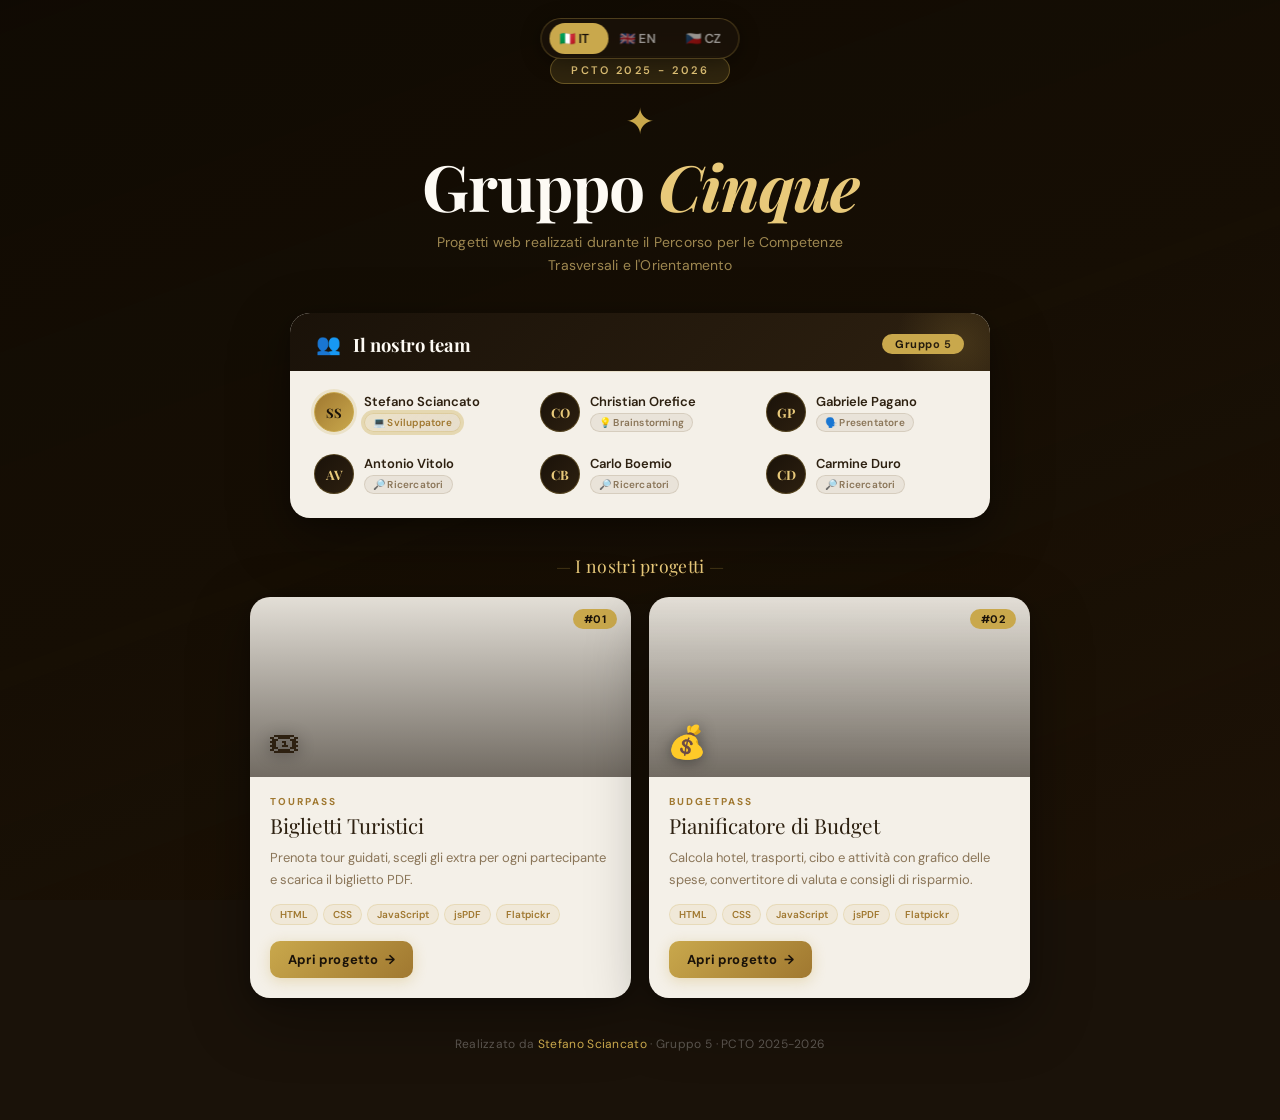
<file: index.html>
<html>
<head>
  <title>Gruppo 5 | PCTO 2025 - 2026</title>

  <link rel="preconnect" href="https://fonts.googleapis.com">
  <link rel="preconnect" href="https://fonts.gstatic.com" crossorigin>
  <link href="https://fonts.googleapis.com/css2?family=Playfair+Display:ital,wght@0,400;0,600;0,700;1,600&family=DM+Sans:wght@300;400;500;600&display=swap" rel="stylesheet">

  <link rel="stylesheet" href="style.css"/>
</head>
<body>

  <div class="bg-layer"></div>
  <div class="bg-overlay"></div>

  <div class="lang-bar">
    <div class="lang-slider" id="langSlider"></div>
    <button class="lang-btn active" data-lang="it">🇮🇹 IT</button>
    <button class="lang-btn" data-lang="en">🇬🇧 EN</button>
    <button class="lang-btn" data-lang="cs">🇨🇿 CZ</button>
  </div>

  <div class="app-wrap">

    <!-- ===== HERO ===== -->
    <header class="hero">
      <div class="hero-badge" id="heroBadge">PCTO 2025 - 2026</div>
      <span class="hero-logo" id="heroLogo">✦</span>
      <h1 id="heroTitle">Gruppo <span>Cinque</span></h1>
      <p class="hero-sub" id="heroSub">Progetti web realizzati durante il Percorso per le Competenze Trasversali e l'Orientamento</p>
    </header>

    <!-- ===== TEAM ===== -->
    <div class="team-card">
      <div class="team-header">
        <span class="team-header-icon">👥</span>
        <h2 id="teamTitle">Il nostro team</h2>
        <span class="group-num" id="groupNum">Gruppo 5</span>
      </div>
      <div class="team-divider"></div>
      <div class="team-grid">

        <div class="member dev">
          <div class="member-avatar">SS</div>
          <div class="member-info">
            <div class="member-name" id="name1">Stefano Sciancato</div>
            <div class="member-role-badge dev-badge" id="role1">💻 Sviluppatore</div>
          </div>
        </div>

        <div class="member">
          <div class="member-avatar">CO</div>
          <div class="member-info">
            <div class="member-name" id="name2">Christian Orefice</div>
            <div class="member-role-badge brain-badge" id="role2">💡 Brainstorming</div>
          </div>
        </div>

        <div class="member">
          <div class="member-avatar">GP</div>
          <div class="member-info">
            <div class="member-name" id="name3">Gabriele Pagano</div>
            <div class="member-role-badge brain-badge" id="role3">🗣️ Presentatore</div>
          </div>
        </div>

        <div class="member">
          <div class="member-avatar">AV</div>
          <div class="member-info">
            <div class="member-name" id="name4">Antonio Vitolo</div>
            <div class="member-role-badge brain-badge" id="role4">🔎 Ricercatori</div>
          </div>
        </div>

        <div class="member">
          <div class="member-avatar">CB</div>
          <div class="member-info">
            <div class="member-name" id="name5">Carlo Boemio</div>
            <div class="member-role-badge brain-badge" id="role5">🔎 Ricercatori</div>
          </div>
        </div>

        <div class="member">
          <div class="member-avatar">CD</div>
          <div class="member-info">
            <div class="member-name" id="name6">Carmine Duro</div>
            <div class="member-role-badge brain-badge" id="role6">🔎 Ricercatori</div>
          </div>
        </div>

      </div>
    </div>

    <!-- ===== PROGETTI ===== -->
    <section class="projects-section">
      <div class="section-title" id="projectsTitle">I nostri progetti</div>

      <div class="projects-grid">

        <!-- TourPass -->
        <a href="tuorpass\index.html" class="project-card">
          <div class="project-img" style="background-image: url('https://images.unsplash.com/photo-1519922639192-e73293ca430e?auto=format&fit=crop&w=1000&q=80');">
            <div class="img-tint"></div>
            <span class="project-img-emoji">🎟</span>
            <span class="project-num">#01</span>
          </div>
          <div class="project-body">
            <div class="project-app-name">TourPass</div>
            <div class="project-title" id="tourTitle">Biglietti Turistici</div>
            <div class="project-desc" id="tourDesc">Prenota tour guidati, scegli gli extra per ogni partecipante e scarica il biglietto PDF.</div>
            <div class="project-tags">
              <span class="tag">HTML</span>
              <span class="tag">CSS</span>
              <span class="tag">JavaScript</span>
              <span class="tag">jsPDF</span>
              <span class="tag">Flatpickr</span>
            </div>
            <div class="project-link-row">
              <span class="open-btn" id="openTour">Apri progetto <span class="arrow">→</span></span>
            </div>
          </div>
        </a>

        <!-- BudgetPass -->
        <a href="budgetpass\index.html" class="project-card">
          <div class="project-img" style="background-image: url('https://images.unsplash.com/photo-1488085061387-422e29b40080?auto=format&fit=crop&w=1000&q=80');">
            <div class="img-tint"></div>
            <span class="project-img-emoji">💰</span>
            <span class="project-num">#02</span>
          </div>
          <div class="project-body">
            <div class="project-app-name">BudgetPass</div>
            <div class="project-title" id="budgetTitle">Pianificatore di Budget</div>
            <div class="project-desc" id="budgetDesc">Calcola hotel, trasporti, cibo e attività con grafico delle spese, convertitore di valuta e consigli di risparmio.</div>
            <div class="project-tags">
              <span class="tag">HTML</span>
              <span class="tag">CSS</span>
              <span class="tag">JavaScript</span>
              <span class="tag">jsPDF</span>
              <span class="tag">Flatpickr</span>
            </div>
            <div class="project-link-row">
              <span class="open-btn" id="openBudget">Apri progetto <span class="arrow">→</span></span>
            </div>
          </div>
        </a>

      </div>
    </section>

    <!-- ===== FOOTER ===== -->
    <footer class="footer">
      <p id="footerText">Realizzato da <span class="gold">Stefano Sciancato</span> · Gruppo 5 · PCTO 2025-2026</p>
    </footer>

  </div>

  <script src="script.js"></script>
</body>
</html>
</file>
<file: style.css>
:root {
  --gold: #c9a84c;
  --gold-light: #e8c97a;
  --gold-dark: #a07830;
  --dark: #1a1209;
  --dark2: #2d2010;
  --card-bg: rgba(252, 248, 240, 0.97);
  --border: #e8dfc8;
  --text: #2d2010;
  --muted: #8a7558;
  --white: #fdfaf4;
  --radius: 20px;
  --shadow: 0 20px 60px rgba(0,0,0,0.35), 0 4px 16px rgba(0,0,0,0.2);
}

* { box-sizing: border-box; margin: 0; padding: 0; }

body {
  min-height: 100vh;
  font-family: 'DM Sans', sans-serif;
  color: var(--text);
  overflow-x: hidden;
  background: #1a1209;
}

/* ---- SFONDO ---- */
.bg-layer {
  position: fixed;
  inset: 0;
  background-image: url('https://images.unsplash.com/photo-1476514525535-07fb3b4ae5f1?auto=format&fit=crop&w=1600&q=80');
  background-size: cover;
  background-position: center;
  z-index: 0;
}

.bg-overlay {
  position: fixed;
  inset: 0;
  background: linear-gradient(
    160deg,
    rgba(10,6,0,0.62) 0%,
    rgba(20,12,0,0.50) 50%,
    rgba(30,18,5,0.68) 100%
  );
  z-index: 1;
}

/* ---- LAYOUT ---- */
.app-wrap {
  position: relative;
  z-index: 2;
  min-height: 100vh;
  display: flex;
  flex-direction: column;
  align-items: center;
  padding: 56px 20px 64px;
  gap: 36px;
}

/* ---- LANG BAR ---- */
.lang-bar {
  position: fixed;
  top: 18px;
  left: 50%;
  transform: translateX(-50%);
  z-index: 100;
  display: flex;
  align-items: center;
  background: rgba(26,18,9,0.85);
  border: 1px solid rgba(201,168,76,0.3);
  border-radius: 999px;
  padding: 4px;
  gap: 2px;
  backdrop-filter: blur(12px);
  box-shadow: 0 4px 20px rgba(0,0,0,0.4);
}

.lang-slider {
  position: absolute;
  top: 4px;
  left: 4px;
  height: calc(100% - 8px);
  background: var(--gold);
  border-radius: 999px;
  transition: transform 0.35s cubic-bezier(.4,0,.2,1), width 0.35s cubic-bezier(.4,0,.2,1);
  z-index: 0;
  pointer-events: none;
}

.lang-btn {
  position: relative;
  z-index: 1;
  background: none;
  border: none;
  color: rgba(255,255,255,0.55);
  font-family: 'DM Sans', sans-serif;
  font-size: 13px;
  font-weight: 600;
  padding: 7px 14px;
  border-radius: 999px;
  cursor: pointer;
  transition: color 0.25s;
  white-space: nowrap;
}

.lang-btn.active { color: var(--dark); }
.lang-btn:hover:not(.active) { color: rgba(255,255,255,0.85); }

/* ---- HERO ---- */
.hero {
  text-align: center;
  animation: slideUp 0.6s cubic-bezier(.2,.8,.3,1) both;
}

.hero-badge {
  display: inline-block;
  background: rgba(201,168,76,0.16);
  border: 1px solid rgba(201,168,76,0.38);
  color: var(--gold-light);
  font-size: 11px;
  font-weight: 600;
  letter-spacing: 2.5px;
  text-transform: uppercase;
  padding: 6px 20px;
  border-radius: 999px;
  margin-bottom: 20px;
  backdrop-filter: blur(8px);
}

.hero-logo {
  font-size: 36px;
  color: var(--gold);
  display: block;
  margin-bottom: 12px;
  animation: spin 14s linear infinite;
  line-height: 1;
}

@keyframes spin {
  from { transform: rotate(0deg); }
  to   { transform: rotate(360deg); }
}

.hero h1 {
  font-family: 'Playfair Display', serif;
  font-size: clamp(2.6rem, 6vw, 4rem);
  color: var(--white);
  letter-spacing: -1px;
  line-height: 1.05;
  margin-bottom: 12px;
}

.hero h1 span {
  color: var(--gold-light);
  font-style: italic;
}

.hero-sub {
  color: rgba(232,201,122,0.65);
  font-size: 14px;
  font-weight: 400;
  letter-spacing: 0.2px;
  max-width: 460px;
  line-height: 1.65;
  margin: 0 auto;
}

/* ---- TEAM CARD ---- */
.team-card {
  background: var(--card-bg);
  border-radius: var(--radius);
  box-shadow: var(--shadow);
  overflow: hidden;
  width: 100%;
  max-width: 700px;
  animation: slideUp 0.6s cubic-bezier(.2,.8,.3,1) 0.08s both;
}

.team-header {
  background: linear-gradient(135deg, var(--dark) 0%, var(--dark2) 100%);
  padding: 18px 26px 14px;
  display: flex;
  align-items: center;
  gap: 12px;
  position: relative;
  overflow: hidden;
}

.team-header::before {
  content: '';
  position: absolute;
  top: -35px; right: -35px;
  width: 130px; height: 130px;
  background: radial-gradient(circle, rgba(201,168,76,0.16) 0%, transparent 70%);
  border-radius: 50%;
  pointer-events: none;
}

.team-header-icon { font-size: 20px; }

.team-header h2 {
  font-family: 'Playfair Display', serif;
  font-size: 1.15rem;
  color: var(--white);
}

.group-num {
  margin-left: auto;
  background: var(--gold);
  color: var(--dark);
  font-size: 11px;
  font-weight: 700;
  padding: 3px 13px;
  border-radius: 999px;
  letter-spacing: 0.5px;
}

.team-divider {
  height: 1px;
  background: linear-gradient(90deg, transparent, var(--border), transparent);
  margin: 0 22px;
}

.team-grid {
  display: grid;
  grid-template-columns: repeat(3, 1fr);
  gap: 2px;
  padding: 10px 12px 14px;
}

/* ---- MEMBER ---- */
.member {
  display: flex;
  align-items: center;
  gap: 10px;
  padding: 10px 12px;
  border-radius: 12px;
  transition: background 0.18s;
}

.member:hover { background: rgba(201,168,76,0.07); }

.member-avatar {
  width: 40px;
  height: 40px;
  border-radius: 50%;
  background: linear-gradient(135deg, var(--dark) 0%, var(--dark2) 100%);
  display: flex;
  align-items: center;
  justify-content: center;
  font-family: 'Playfair Display', serif;
  font-size: 13px;
  font-weight: 700;
  color: var(--gold-light);
  flex-shrink: 0;
  border: 1.5px solid rgba(201,168,76,0.28);
}

.member.dev .member-avatar {
  background: linear-gradient(135deg, var(--gold-dark) 0%, var(--gold) 100%);
  color: var(--dark);
  border-color: var(--gold);
  box-shadow: 0 0 0 3px rgba(201,168,76,0.2);
}

.member-info { min-width: 0; }

.member-name {
  font-size: 13px;
  font-weight: 600;
  color: var(--text);
  white-space: nowrap;
  overflow: hidden;
  text-overflow: ellipsis;
  margin-bottom: 3px;
}

.member-role-badge {
  display: inline-block;
  font-size: 10px;
  font-weight: 600;
  padding: 2px 8px;
  border-radius: 999px;
  letter-spacing: 0.2px;
}

.dev-badge {
  background: linear-gradient(135deg, rgba(201,168,76,0.2) 0%, rgba(160,120,48,0.15) 100%);
  color: var(--gold-dark);
  border: 1px solid rgba(201,168,76,0.35);
}

.brain-badge {
  background: rgba(138,117,88,0.1);
  color: var(--muted);
  border: 1px solid rgba(138,117,88,0.2);
}

/* ---- PROGETTI ---- */
.projects-section {
  width: 100%;
  max-width: 780px;
  animation: slideUp 0.6s cubic-bezier(.2,.8,.3,1) 0.16s both;
}

.section-title {
  font-family: 'Playfair Display', serif;
  font-size: 1.1rem;
  color: var(--gold-light);
  text-align: center;
  margin-bottom: 20px;
  letter-spacing: 0.3px;
}

.section-title::before,
.section-title::after {
  content: ' — ';
  color: rgba(201,168,76,0.35);
}

.projects-grid {
  display: grid;
  grid-template-columns: repeat(2, 1fr);
  gap: 18px;
}

.project-card {
  background: var(--card-bg);
  border-radius: var(--radius);
  box-shadow: var(--shadow);
  overflow: hidden;
  text-decoration: none;
  color: inherit;
  display: flex;
  flex-direction: column;
  transition: transform 0.22s cubic-bezier(.2,.8,.3,1), box-shadow 0.22s;
}

.project-card:hover {
  transform: translateY(-6px);
  box-shadow: 0 32px 72px rgba(0,0,0,0.42), 0 8px 24px rgba(0,0,0,0.22);
}

.project-img {
  height: 180px;
  background-size: cover;
  background-position: center;
  position: relative;
  overflow: hidden;
}

.project-img .img-tint {
  position: absolute;
  inset: 0;
  background: linear-gradient(
    to bottom,
    rgba(26,18,9,0.08) 0%,
    rgba(26,18,9,0.60) 100%
  );
}

.project-img-emoji {
  position: absolute;
  bottom: 14px;
  left: 18px;
  z-index: 1;
  font-size: 32px;
  filter: drop-shadow(0 2px 8px rgba(0,0,0,0.45));
  transition: transform 0.2s;
}

.project-card:hover .project-img-emoji {
  transform: scale(1.12);
}

.project-num {
  position: absolute;
  top: 12px;
  right: 14px;
  z-index: 1;
  background: var(--gold);
  color: var(--dark);
  font-size: 11px;
  font-weight: 700;
  padding: 3px 11px;
  border-radius: 999px;
  letter-spacing: 0.5px;
}

.project-body {
  padding: 18px 20px 20px;
  display: flex;
  flex-direction: column;
  flex: 1;
}

.project-app-name {
  font-size: 10px;
  font-weight: 700;
  text-transform: uppercase;
  letter-spacing: 2px;
  color: var(--gold-dark);
  margin-bottom: 5px;
}

.project-title {
  font-family: 'Playfair Display', serif;
  font-size: 1.3rem;
  color: var(--text);
  line-height: 1.2;
  margin-bottom: 9px;
}

.project-desc {
  font-size: 13px;
  color: var(--muted);
  line-height: 1.65;
  flex: 1;
  margin-bottom: 14px;
}

.project-tags {
  display: flex;
  flex-wrap: wrap;
  gap: 5px;
  margin-bottom: 16px;
}

.tag {
  font-size: 10px;
  font-weight: 600;
  padding: 3px 9px;
  border-radius: 999px;
  background: rgba(201,168,76,0.10);
  color: var(--gold-dark);
  border: 1px solid rgba(201,168,76,0.22);
}

.project-link-row {
  display: flex;
  align-items: center;
}

.open-btn {
  display: inline-flex;
  align-items: center;
  gap: 6px;
  font-size: 13px;
  font-weight: 700;
  color: var(--dark);
  background: linear-gradient(135deg, var(--gold) 0%, var(--gold-dark) 100%);
  padding: 10px 18px;
  border-radius: 10px;
  box-shadow: 0 3px 14px rgba(201,168,76,0.32);
  transition: box-shadow 0.2s, transform 0.15s;
  letter-spacing: 0.2px;
}

.open-btn .arrow {
  display: inline-block;
  transition: transform 0.2s;
}

.project-card:hover .open-btn {
  box-shadow: 0 6px 22px rgba(201,168,76,0.5);
}

.project-card:hover .open-btn .arrow {
  transform: translateX(4px);
}

/* ---- FOOTER ---- */
.footer {
  text-align: center;
  color: rgba(255,255,255,0.28);
  font-size: 12px;
  letter-spacing: 0.3px;
  line-height: 1.8;
  animation: slideUp 0.6s ease 0.3s both;
}

.footer .gold { color: var(--gold); }

@keyframes slideUp {
  from { opacity: 0; transform: translateY(26px); }
  to   { opacity: 1; transform: translateY(0); }
}

@media (max-width: 640px) {
  .projects-grid { grid-template-columns: 1fr; }
  .team-grid { grid-template-columns: repeat(2, 1fr); }
  .hero h1 { font-size: 2.2rem; }
  .app-wrap { padding: 40px 14px 52px; gap: 26px; }
}

@media (max-width: 400px) {
  .team-grid { grid-template-columns: 1fr; }
}
</file>
